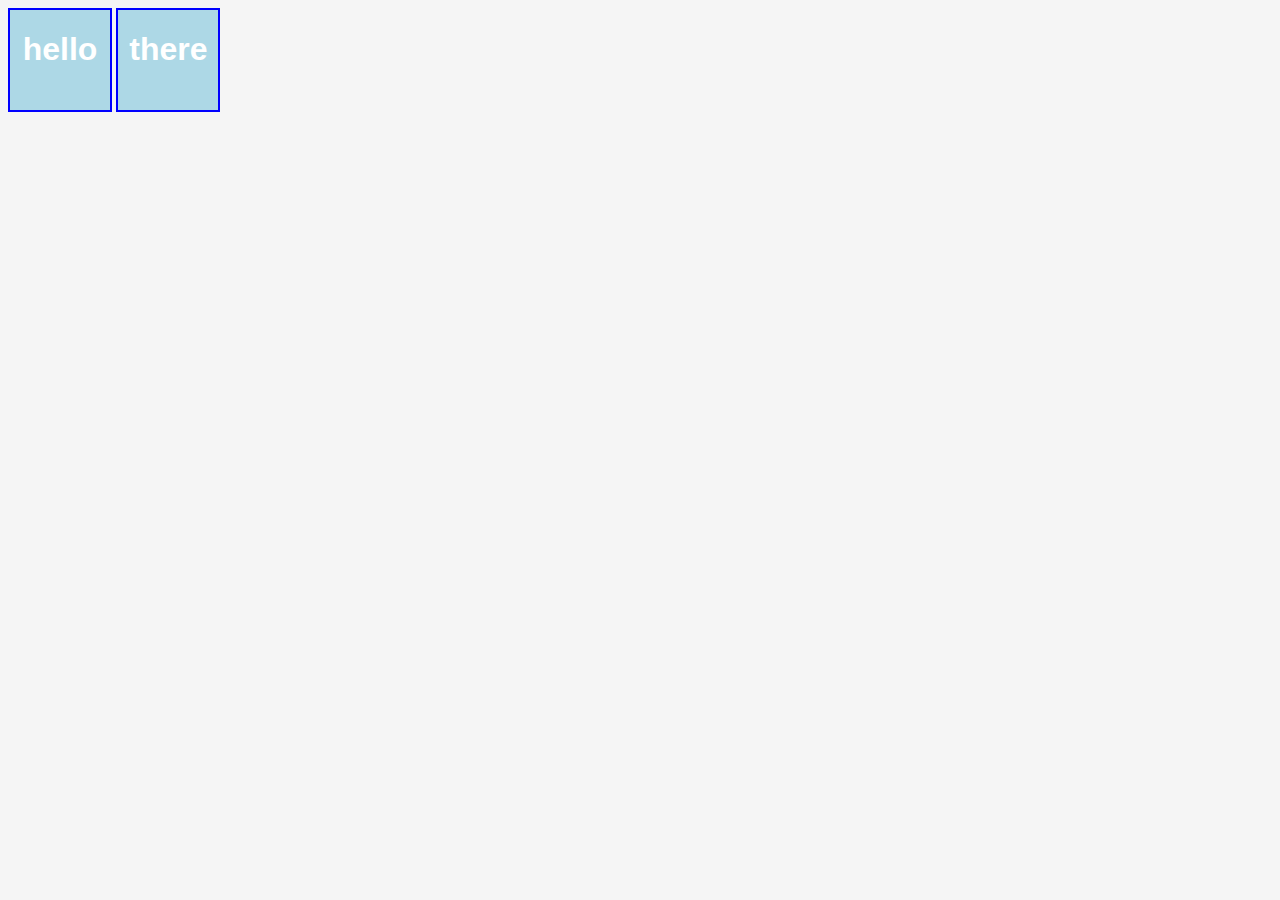
<file: index.html>
<!DOCTYPE html>
<html lang="en">
<head>
    <meta charset="UTF-8">
    <meta http-equiv="X-UA-Compatible" content="IE=edge">
    <meta name="viewport" content="width=device-width, initial-scale=1.0">
    <title>Document</title>
    <link rel="stylesheet" href="style.css">
</head>
<body>
    <div class="box box1">
        <h1>hello</h1>
    </div>
    
<div class="box box2">
    <h1>there</h1>
</div>



</body>
</html>
</file>
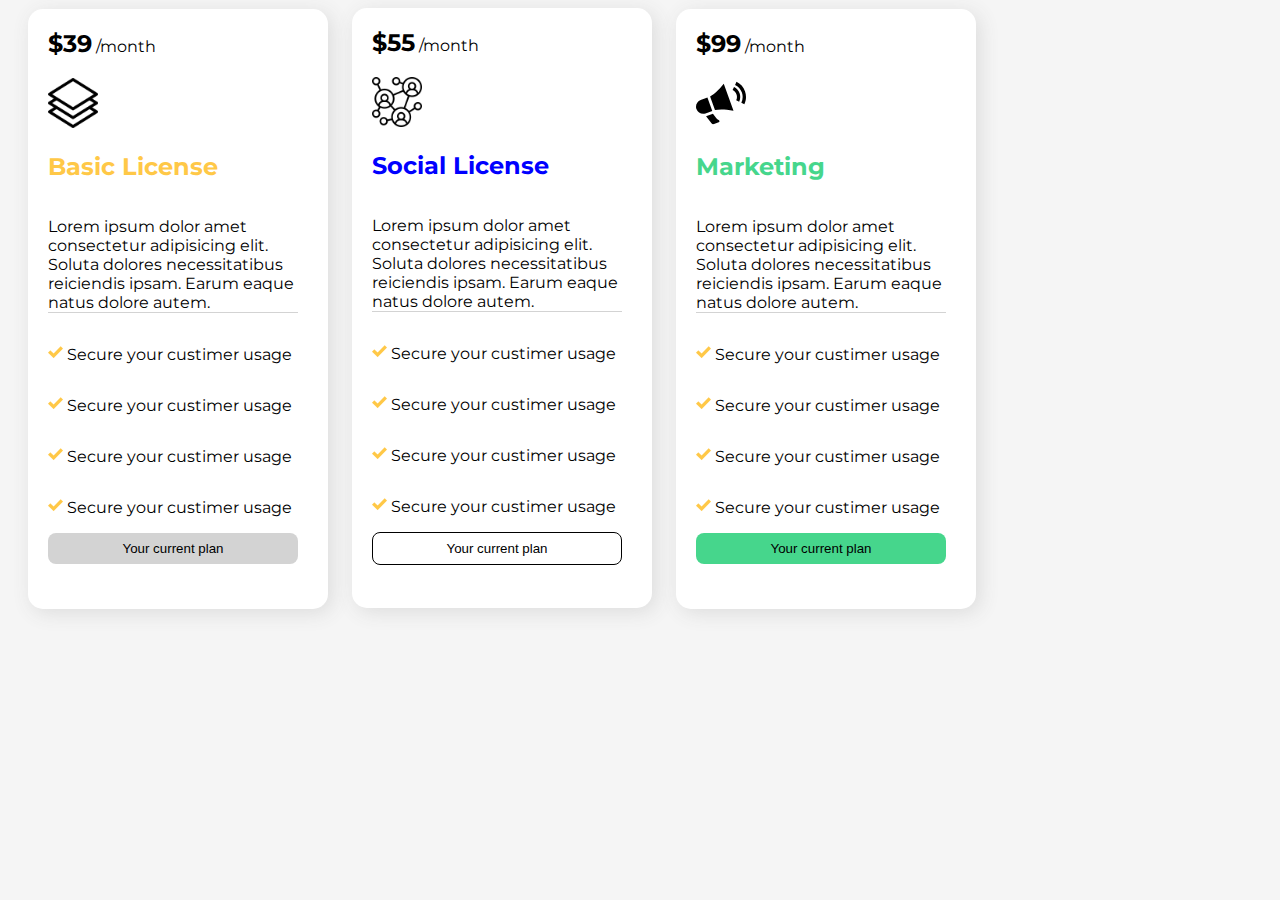
<file: classwork.html>
<!DOCTYPE html>
<html lang="en">

<head>
    <meta charset="UTF-8">
    <meta http-equiv="X-UA-Compatible" content="IE=edge">
    <meta name="viewport" content="width=device-width, initial-scale=1.0">
    <title>Document</title>
    <link rel="preconnect" href="https://fonts.googleapis.com">
<link rel="preconnect" href="https://fonts.gstatic.com" crossorigin>
<link href="https://fonts.googleapis.com/css2?family=Montserrat&display=swap" rel="stylesheet">
    <link rel="stylesheet" href="style.css">
</head>

<body>

    <div class="cards">

        <div class="card card1">
            <div class="price">
                <h2> $39</h2>
                <p>/month</p>
            </div>

            <img src="images/layer.png" alt="">

            <div class="description">
                <h2> Basic License</h2>
                <p> Lorem ipsum dolor  amet consectetur adipisicing elit.
                    Soluta dolores necessitatibus reiciendis ipsam. Earum eaque natus dolore autem.</p>
            </div>

            <div class="item">
                <img src="images/check.png" alt="">
                <p> Secure your custimer usage</p>
            </div>
            <div class="item">
                <img src="images/check.png" alt="">
                <p> Secure your custimer usage</p>
            </div>
            <div class="item">
                <img src="images/check.png" alt="">
                <p> Secure your custimer usage</p>
            </div>
            <div class="item">
                <img src="images/check.png" alt="">
                <p> Secure your custimer usage</p>
            </div>

            <button> Your current plan</button>


        </div>
    </div>

    <body>

        <div class="cards">
    
            <div class="card card1">
                <div class="price">
                    <h2> $55</h2>
                    <p>/month</p>
                </div>
    
                <img src="images/network.png" alt="">
    
                <div class="description">
                    <h2 style="color: blue;"> Social License</h2>
                    <p> Lorem ipsum dolor  amet consectetur adipisicing elit.
                        Soluta dolores necessitatibus reiciendis ipsam. Earum eaque natus dolore autem.</p>
                </div>
    
                <div class="item">
                    <img src="images/check.png" alt="">
                    <p> Secure your custimer usage</p>
                </div>
                <div class="item">
                    <img src="images/check.png" alt="">
                    <p> Secure your custimer usage</p>
                </div>
                <div class="item">
                    <img src="images/check.png" alt="">
                    <p> Secure your custimer usage</p>
                </div>
                <div class="item">
                    <img src="images/check.png" alt="">
                    <p> Secure your custimer usage</p>
                </div>
    
                <button style="background: white;border: solid 1px;"> Your current plan</button>
    
    
            </div>
        </div>
    
    </body>
    
    <body>

        <div class="cards">
    
            <div class="card card1">
                <div class="price">
                    <h2> $99</h2>
                    <p>/month</p>
                </div>
    
                <img src="images/speaker.svg" alt="">
    
                <div class="description">
                    <h2 style="color: #46d68c;"> Marketing </h2>
                    <p> Lorem ipsum dolor  amet consectetur adipisicing elit.
                        Soluta dolores necessitatibus reiciendis ipsam. Earum eaque natus dolore autem.</p>
                </div>
    
                <div class="item">
                    <img src="images/check.png" alt="">
                    <p> Secure your custimer usage</p>
                </div>
                <div class="item">
                    <img src="images/check.png" alt="">
                    <p> Secure your custimer usage</p>
                </div>
                <div class="item">
                    <img src="images/check.png" alt="">
                    <p> Secure your custimer usage</p>
                </div>
                <div class="item">
                    <img src="images/check.png" alt="">
                    <p> Secure your custimer usage</p>
                </div>
    
                <button style="background-color: #46d68c;"> Your current plan</button>
    
    
            </div>
        </div>
    
    </body>
    
    </html>
    </html>





</body>

</html>
</file>
<file: style.css>
.box {
    width: 100px;
    height: 100px;
    border: solid 2px blue;
    background-color: lightblue;
    color: white;
    text-align: center;
    /* 
    - block: it dosen't move, but you can put w/h
    - inline: it doesn't respect the width and height
    - inline-block: allows to use width and height */
    display: inline-block;

}


/* classwork.html */

body{
    font-family: 'Montserrat', sans-serif;
    background-color:rgb(245, 245, 245);
}
.card {
    width: 300px;
    height: 600px;
    background-color:white;
    border-radius: 15px;
    box-shadow: 4px 4px 20px gainsboro ;
}

.price h2,p {
    display: inline-block;
}

.price h2 {
    margin-left: 20px;
}

.description {
    margin-left: 20px;
}

.description h2 {
    color: #FFC847;
}

.description p {
    width: 250px;
    border-bottom: 1px solid lightgray;
}

/* layer, speaker,network */
.card img {
    width: 50px;
    height: 50px;
    margin-left: 20px;
}


/* check */
.item img {
    width: 15px;
    height: 15px;
}

button {
    margin-left: 20px;
    width: 250px;
    padding: 8px;
    background-color: lightgrey;
    border-radius: 8px;
    border: none;
}

.cards {
    display: inline-block;
    margin-left: 20px;
}

.description h3 {
    color: blue;
}
</file>
